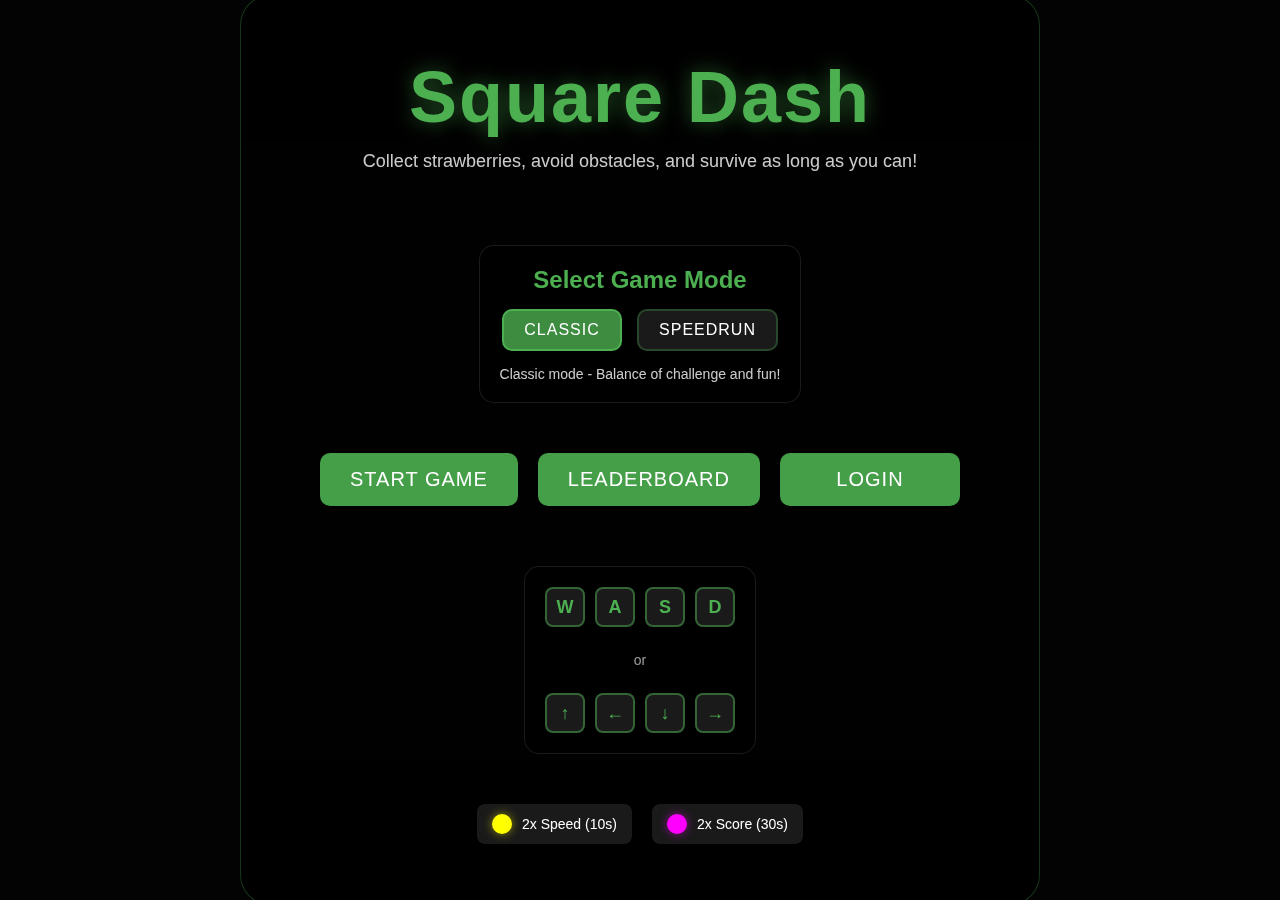
<file: index.html>
<!DOCTYPE html>
<html lang="en">
<head>
    <meta charset="UTF-8">
    <meta name="viewport" content="width=device-width, initial-scale=1.0">
    <title>Square Dash</title>
    <link rel="stylesheet" href="styles.css">
</head>
<body>
    <div id="game-container">
        <div id="menu-screen" class="screen active">
            <div class="menu-content">
                <div class="game-title">
                    <h1>Square Dash</h1>
                    <p>Collect strawberries, avoid obstacles, and survive as long as you can!</p>
                </div>
                <div class="game-modes">
                    <h3>Select Game Mode</h3>
                    <div class="mode-buttons">
                        <button class="mode-btn active" data-mode="classic">Classic</button>
                        <button class="mode-btn" data-mode="speedrun">Speedrun</button>
                    </div>
                    <p id="mode-description">Classic mode - Balance of challenge and fun!</p>
                </div>
                <div class="button-group">
                    <button id="start-btn">Start Game</button>
                    <button id="leaderboard-btn">Leaderboard</button>
                    <button id="login-menu-btn">Login</button>
                </div>
                <div class="controls-info">
                    <div class="controls-group">
                        <div class="control-key">W</div>
                        <div class="control-key">A</div>
                        <div class="control-key">S</div>
                        <div class="control-key">D</div>
                    </div>
                    <span>or</span>
                    <div class="controls-group">
                        <div class="control-key">↑</div>
                        <div class="control-key">←</div>
                        <div class="control-key">↓</div>
                        <div class="control-key">→</div>
                    </div>
                </div>
                <div class="power-up-info">
                    <div class="power-up-item power-up-speed">
                        <div class="power-up-icon"></div>
                        <span>2x Speed (10s)</span>
                    </div>
                    <div class="power-up-item power-up-multiplier">
                        <div class="power-up-icon"></div>
                        <span>2x Score (30s)</span>
                    </div>
                </div>
            </div>
        </div>
        
        <div id="game-screen" class="screen">
            <canvas id="gameCanvas"></canvas>
            <div id="game-ui">
                <div class="stats-container">
                    <div id="score">Score: <span id="score-value">0</span></div>
                    <div id="level">Level: <span id="level-value">1</span></div>
                </div>
            </div>
            <div class="power-up-timer" id="power-up-timer" style="display: none;">
            </div>
        </div>

        <div id="leaderboard-screen" class="screen">
            <h2>Leaderboard</h2>
            <div class="leaderboard-tabs">
                <button class="tab-btn active" data-tab="classic">Classic Mode</button>
                <button class="tab-btn" data-tab="speedrun">Speedrun Mode</button>
            </div>
            <div id="leaderboard-list"></div>
            <button id="back-to-menu-btn">Back to Menu</button>
        </div>

        <div id="game-over-screen" class="screen">
            <h2>Game Over</h2>
            <div id="final-score"></div>
            <div id="score-submission">
                <div id="not-logged-in" style="display: none;">
                    <p>Please log in to submit your score!</p>
                    <button id="login-to-submit">Login</button>
                </div>
                <div id="logged-in" style="display: none;">
                    <p>Submit your score as <span id="submit-username"></span></p>
                    <button id="submit-score-btn">Submit Score</button>
                </div>
            </div>
            <div class="button-group">
                <button id="restart-btn">Play Again</button>
                <button id="menu-btn">Main Menu</button>
            </div>
        </div>

        <div id="login-screen" class="screen">
            <div class="menu-content">
                <h2>Login</h2>
                <div class="auth-section">
                    <div id="login-form" class="auth-form">
                        <h3>Login</h3>
                        <input type="text" id="login-username" placeholder="Username">
                        <input type="password" id="login-password" placeholder="Password">
                        <button id="login-btn">Login</button>
                        <p>Don't have an account? <a href="#" id="show-register">Register</a></p>
                    </div>
                    <div id="register-form" class="auth-form" style="display: none;">
                        <h3>Register</h3>
                        <input type="text" id="register-username" placeholder="Username">
                        <input type="password" id="register-password" placeholder="Password">
                        <input type="password" id="register-confirm-password" placeholder="Confirm Password">
                        <button id="register-btn">Register</button>
                        <p>Already have an account? <a href="#" id="show-login">Login</a></p>
                    </div>
                    <div id="user-info" style="display: none;">
                        <h3>Welcome, <span id="current-username"></span>!</h3>
                        <button id="logout-btn">Logout</button>
                    </div>
                </div>
                <button id="back-to-menu-from-login">Back to Menu</button>
            </div>
        </div>
    </div>
    <script src="game.js"></script>
</body>
</html>
</file>
<file: styles.css>
* {
    margin: 0;
    padding: 0;
    box-sizing: border-box;
}

body {
    font-family: 'Arial', sans-serif;
    background: #1a1a1a;
    color: #ffffff;
    display: flex;
    justify-content: center;
    align-items: center;
    min-height: 100vh;
    overflow: hidden;
}

#game-container {
    position: relative;
    width: 800px;
    height: 600px;
    background: #2a2a2a;
    border-radius: 10px;
    overflow: hidden;
    transition: all 0.3s ease;
}

#game-container.fullscreen {
    width: 100vw;
    height: 100vh;
    border-radius: 0;
}

.screen {
    position: absolute;
    width: 100%;
    height: 100%;
    display: none;
    justify-content: center;
    align-items: center;
    flex-direction: column;
    gap: 20px;
}

.screen.active {
    display: flex;
}

#gameCanvas {
    background: #000000;
    display: block;
}

#game-screen {
    padding: 0;
}

#game-ui {
    position: fixed;
    top: 20px;
    right: 20px;
    font-size: 18px;
    color: white;
    z-index: 100;
    text-shadow: 2px 2px 4px rgba(0,0,0,0.5);
    background: rgba(0, 0, 0, 0.8);
    padding: 15px 20px;
    border-radius: 15px;
    backdrop-filter: blur(10px);
    display: flex;
    flex-direction: column;
    gap: 10px;
    border: 1px solid rgba(255, 255, 255, 0.1);
    min-width: 200px;
}

.stats-container {
    display: flex;
    justify-content: space-between;
    gap: 20px;
}

#score, #level {
    display: flex;
    align-items: center;
    gap: 8px;
    background: rgba(255, 255, 255, 0.1);
    padding: 8px 12px;
    border-radius: 8px;
}

#score-value, #level-value {
    font-weight: bold;
    color: #4CAF50;
    font-size: 20px;
}

.power-up-indicator {
    padding: 8px 12px;
    border-radius: 8px;
    font-size: 16px;
    font-weight: bold;
    text-align: center;
    animation: pulse 2s infinite;
}

.power-up-indicator.speed {
    background: rgba(255, 255, 0, 0.2);
    border: 1px solid #FFFF00;
    color: #FFFF00;
}

.power-up-indicator.multiplier {
    background: rgba(255, 0, 255, 0.2);
    border: 1px solid #FF00FF;
    color: #FF00FF;
}

@keyframes pulse {
    0% {
        transform: scale(1);
        opacity: 1;
    }
    50% {
        transform: scale(1.05);
        opacity: 0.8;
    }
    100% {
        transform: scale(1);
        opacity: 1;
    }
}

button {
    padding: 12px 24px;
    font-size: 18px;
    background: rgba(76, 175, 80, 0.9);
    color: white;
    border: none;
    border-radius: 8px;
    cursor: pointer;
    transition: all 0.3s ease;
    backdrop-filter: blur(5px);
    box-shadow: 0 4px 6px rgba(0, 0, 0, 0.1);
}

button:hover {
    transform: translateY(-2px);
    background: rgba(76, 175, 80, 1);
    box-shadow: 0 6px 12px rgba(0, 0, 0, 0.2);
}

h1 {
    font-size: 64px;
    color: #4CAF50;
    text-shadow: 0 0 20px rgba(76, 175, 80, 0.5);
    margin-bottom: 30px;
    font-weight: bold;
    letter-spacing: 2px;
}

h2 {
    font-size: 36px;
    color: #4CAF50;
    margin-bottom: 20px;
    text-shadow: 0 0 15px rgba(76, 175, 80, 0.5);
}

#leaderboard-screen {
    background: rgba(0, 0, 0, 0.95);
    backdrop-filter: blur(15px);
}

#leaderboard-screen h2 {
    font-size: 48px;
    margin-bottom: 30px;
    text-shadow: 0 0 20px rgba(76, 175, 80, 0.5);
    animation: glow 2s ease-in-out infinite alternate;
}

.leaderboard-tabs {
    display: flex;
    justify-content: center;
    gap: 20px;
    margin-bottom: 30px;
    background: rgba(0, 0, 0, 0.6);
    padding: 15px;
    border-radius: 15px;
    border: 1px solid rgba(76, 175, 80, 0.3);
}

.tab-btn {
    padding: 12px 30px;
    border: none;
    background: rgba(255, 255, 255, 0.1);
    color: white;
    cursor: pointer;
    border-radius: 8px;
    font-size: 18px;
    transition: all 0.3s ease;
    border: 2px solid transparent;
}

.tab-btn:hover {
    background: rgba(76, 175, 80, 0.2);
    transform: translateY(-2px);
}

.tab-btn.active {
    background: rgba(76, 175, 80, 0.8);
    border-color: #4CAF50;
    box-shadow: 0 0 15px rgba(76, 175, 80, 0.3);
}

#leaderboard-list {
    background: rgba(0, 0, 0, 0.8);
    padding: 30px;
    border-radius: 20px;
    width: 90%;
    max-width: 600px;
    max-height: 500px;
    overflow-y: auto;
    backdrop-filter: blur(10px);
    box-shadow: 0 8px 32px rgba(0, 0, 0, 0.3);
    border: 1px solid rgba(76, 175, 80, 0.2);
    scrollbar-width: thin;
    scrollbar-color: #4CAF50 rgba(0, 0, 0, 0.3);
}

#leaderboard-list::-webkit-scrollbar {
    width: 8px;
}

#leaderboard-list::-webkit-scrollbar-track {
    background: rgba(0, 0, 0, 0.3);
    border-radius: 4px;
}

#leaderboard-list::-webkit-scrollbar-thumb {
    background: #4CAF50;
    border-radius: 4px;
}

#leaderboard-list div {
    padding: 15px 20px;
    margin: 10px 0;
    border-radius: 12px;
    background: rgba(255, 255, 255, 0.05);
    transition: all 0.3s ease;
    display: flex;
    align-items: center;
    gap: 20px;
    border: 1px solid rgba(255, 255, 255, 0.1);
    animation: slideIn 0.5s ease-out;
}

@keyframes slideIn {
    from {
        opacity: 0;
        transform: translateX(-20px);
    }
    to {
        opacity: 1;
        transform: translateX(0);
    }
}

#leaderboard-list div:hover {
    background: rgba(76, 175, 80, 0.1);
    transform: translateX(5px);
    border-color: rgba(76, 175, 80, 0.3);
    box-shadow: 0 4px 15px rgba(0, 0, 0, 0.2);
}

.medal {
    width: 35px;
    height: 35px;
    border-radius: 50%;
    display: flex;
    align-items: center;
    justify-content: center;
    font-weight: bold;
    font-size: 16px;
    text-shadow: none;
    box-shadow: 0 4px 8px rgba(0, 0, 0, 0.2);
}

.medal-1 {
    background: linear-gradient(45deg, #FFD700, #FFA500);
    box-shadow: 0 0 15px rgba(255, 215, 0, 0.5);
    border: 2px solid #FFD700;
}

.medal-2 {
    background: linear-gradient(45deg, #C0C0C0, #E0E0E0);
    box-shadow: 0 0 15px rgba(192, 192, 192, 0.5);
    border: 2px solid #C0C0C0;
}

.medal-3 {
    background: linear-gradient(45deg, #CD7F32, #B87333);
    box-shadow: 0 0 15px rgba(205, 127, 50, 0.5);
    border: 2px solid #CD7F32;
}

#leaderboard-list span:not(.medal):not(.player-score) {
    font-size: 18px;
    color: rgba(255, 255, 255, 0.9);
}

.player-score {
    margin-left: auto;
    font-weight: bold;
    color: #4CAF50;
    font-size: 20px;
    text-shadow: 0 0 10px rgba(76, 175, 80, 0.3);
    background: rgba(76, 175, 80, 0.1);
    padding: 8px 15px;
    border-radius: 8px;
    border: 1px solid rgba(76, 175, 80, 0.3);
}

.no-scores {
    text-align: center;
    color: rgba(255, 255, 255, 0.6);
    font-size: 20px;
    padding: 40px;
    background: rgba(0, 0, 0, 0.3);
    border-radius: 15px;
    border: 1px dashed rgba(76, 175, 80, 0.3);
    animation: pulse 2s infinite;
}

@keyframes glow {
    from {
        text-shadow: 0 0 10px rgba(76, 175, 80, 0.5);
    }
    to {
        text-shadow: 0 0 20px rgba(76, 175, 80, 0.8);
    }
}

#back-to-menu-btn {
    margin-top: 30px;
    background: rgba(76, 175, 80, 0.8);
    padding: 15px 40px;
    font-size: 18px;
    border: 2px solid rgba(76, 175, 80, 0.5);
    box-shadow: 0 4px 15px rgba(0, 0, 0, 0.2);
}

#back-to-menu-btn:hover {
    background: rgba(76, 175, 80, 1);
    transform: translateY(-3px);
    box-shadow: 0 6px 20px rgba(76, 175, 80, 0.3);
}

#player-name {
    padding: 12px 20px;
    font-size: 16px;
    border: 2px solid rgba(76, 175, 80, 0.5);
    border-radius: 8px;
    width: 250px;
    margin-bottom: 15px;
    background: rgba(0, 0, 0, 0.6);
    color: white;
    transition: all 0.3s ease;
}

#player-name:focus {
    outline: none;
    border-color: #4CAF50;
    box-shadow: 0 0 10px rgba(76, 175, 80, 0.3);
}

#game-over-screen {
    background: rgba(0, 0, 0, 0.95);
    backdrop-filter: blur(15px);
}

#final-score {
    font-size: 32px;
    color: #4CAF50;
    margin-bottom: 30px;
    text-shadow: 0 0 15px rgba(76, 175, 80, 0.7);
    background: rgba(0, 0, 0, 0.5);
    padding: 15px 30px;
    border-radius: 15px;
    border: 1px solid rgba(76, 175, 80, 0.3);
}

.boost {
    position: absolute;
    animation: glow 1.5s ease-in-out infinite alternate;
}

@keyframes glow {
    from {
        filter: drop-shadow(0 0 5px rgba(255,255,255,0.8));
    }
    to {
        filter: drop-shadow(0 0 20px rgba(255,255,255,0.8));
    }
}

#menu-screen {
    background: rgba(0, 0, 0, 0.85);
    position: fixed;
    top: 0;
    left: 0;
    width: 100vw;
    height: 100vh;
    overflow: hidden;
    z-index: 1000;
}

.menu-content {
    position: relative;
    z-index: 2;
    display: flex;
    flex-direction: column;
    align-items: center;
    gap: 30px;
    padding: 60px;
    background: rgba(0, 0, 0, 0.7);
    border-radius: 30px;
    border: 1px solid rgba(76, 175, 80, 0.3);
    backdrop-filter: blur(10px);
    max-width: 800px;
    width: 90%;
}

.controls-info {
    margin-top: 30px;
    display: flex;
    flex-direction: column;
    align-items: center;
    gap: 15px;
    background: rgba(0, 0, 0, 0.6);
    padding: 20px;
    border-radius: 15px;
    border: 1px solid rgba(255, 255, 255, 0.1);
}

.controls-group {
    display: grid;
    grid-template-columns: repeat(4, 1fr);
    gap: 10px;
}

.control-key {
    width: 40px;
    height: 40px;
    background: rgba(255, 255, 255, 0.1);
    border: 2px solid rgba(76, 175, 80, 0.5);
    border-radius: 8px;
    display: flex;
    align-items: center;
    justify-content: center;
    font-size: 18px;
    font-weight: bold;
    color: #4CAF50;
    box-shadow: 0 2px 5px rgba(0, 0, 0, 0.2);
    transition: all 0.2s ease;
}

.control-key:hover {
    transform: translateY(-2px);
    border-color: #4CAF50;
    box-shadow: 0 0 15px rgba(76, 175, 80, 0.3);
}

.controls-info span {
    color: rgba(255, 255, 255, 0.6);
    font-size: 14px;
    margin: 10px 0;
}

.game-title {
    text-align: center;
    margin-bottom: 40px;
}

.game-title h1 {
    font-size: 72px;
    margin-bottom: 10px;
}

.game-title p {
    font-size: 18px;
    color: rgba(255, 255, 255, 0.8);
    max-width: 600px;
    line-height: 1.5;
}

.button-group {
    display: flex;
    gap: 20px;
}

button {
    min-width: 180px;
    padding: 15px 30px;
    font-size: 20px;
    letter-spacing: 1px;
    text-transform: uppercase;
    background: rgba(76, 175, 80, 0.9);
    color: white;
    border: none;
    border-radius: 10px;
    cursor: pointer;
    transition: all 0.3s ease;
    backdrop-filter: blur(5px);
    box-shadow: 0 4px 15px rgba(0, 0, 0, 0.2);
    position: relative;
    overflow: hidden;
}

button::before {
    content: '';
    position: absolute;
    top: 0;
    left: -100%;
    width: 100%;
    height: 100%;
    background: linear-gradient(
        90deg,
        transparent,
        rgba(255, 255, 255, 0.2),
        transparent
    );
    transition: 0.5s;
}

button:hover {
    transform: translateY(-3px);
    background: rgba(76, 175, 80, 1);
    box-shadow: 0 6px 20px rgba(76, 175, 80, 0.3);
}

button:hover::before {
    left: 100%;
}

.power-up-info {
    display: flex;
    gap: 20px;
    margin-top: 20px;
}

.power-up-item {
    display: flex;
    align-items: center;
    gap: 10px;
    background: rgba(255, 255, 255, 0.1);
    padding: 10px 15px;
    border-radius: 8px;
    font-size: 14px;
}

.power-up-icon {
    width: 20px;
    height: 20px;
    border-radius: 50%;
}

.power-up-speed .power-up-icon {
    background: #FFFF00;
    box-shadow: 0 0 10px rgba(255, 255, 0, 0.5);
}

.power-up-multiplier .power-up-icon {
    background: #FF00FF;
    box-shadow: 0 0 10px rgba(255, 0, 255, 0.5);
}

.power-up-timer {
    position: fixed;
    top: 10px;
    left: 50%;
    transform: translateX(-50%);
    background: rgba(0, 0, 0, 0.8);
    padding: 10px 20px;
    border-radius: 15px;
    display: flex;
    gap: 20px;
    backdrop-filter: blur(5px);
    border: 1px solid rgba(255, 255, 255, 0.1);
    z-index: 1000;
}

.timer-item {
    display: flex;
    align-items: center;
    gap: 10px;
    font-size: 16px;
    font-weight: bold;
}

.timer-item.speed {
    color: #FFFF00;
}

.timer-item.multiplier {
    color: #FF00FF;
}

.timer-icon {
    width: 12px;
    height: 12px;
    border-radius: 50%;
}

.timer-item.speed .timer-icon {
    background: #FFFF00;
    box-shadow: 0 0 10px rgba(255, 255, 0, 0.5);
}

.timer-item.multiplier .timer-icon {
    background: #FF00FF;
    box-shadow: 0 0 10px rgba(255, 0, 255, 0.5);
}

.game-modes {
    text-align: center;
    background: rgba(0, 0, 0, 0.6);
    padding: 20px;
    border-radius: 15px;
    border: 1px solid rgba(255, 255, 255, 0.1);
    margin-bottom: 20px;
}

.game-modes h3 {
    color: #4CAF50;
    margin-bottom: 15px;
    font-size: 24px;
}

.mode-buttons {
    display: flex;
    gap: 15px;
    justify-content: center;
    margin-bottom: 15px;
}

.mode-btn {
    min-width: 120px;
    padding: 10px 20px;
    font-size: 16px;
    background: rgba(255, 255, 255, 0.1);
    border: 2px solid rgba(76, 175, 80, 0.3);
    color: white;
    transition: all 0.3s ease;
}

.mode-btn:hover {
    background: rgba(76, 175, 80, 0.2);
    border-color: #4CAF50;
}

.mode-btn.active {
    background: rgba(76, 175, 80, 0.8);
    border-color: #4CAF50;
}

#mode-description {
    color: rgba(255, 255, 255, 0.8);
    font-size: 14px;
    margin-top: 10px;
}

.auth-section {
    background: rgba(0, 0, 0, 0.6);
    padding: 20px;
    border-radius: 15px;
    border: 1px solid rgba(255, 255, 255, 0.1);
    margin-bottom: 20px;
    width: 100%;
    max-width: 400px;
}

.auth-form {
    display: flex;
    flex-direction: column;
    gap: 15px;
}

.auth-form h3 {
    color: #4CAF50;
    margin-bottom: 10px;
    font-size: 24px;
    text-align: center;
}

.auth-form input {
    padding: 12px;
    border: 2px solid rgba(76, 175, 80, 0.3);
    border-radius: 8px;
    background: rgba(0, 0, 0, 0.6);
    color: white;
    font-size: 16px;
    transition: all 0.3s ease;
}

.auth-form input:focus {
    outline: none;
    border-color: #4CAF50;
    box-shadow: 0 0 10px rgba(76, 175, 80, 0.3);
}

.auth-form button {
    background: rgba(76, 175, 80, 0.9);
    color: white;
    padding: 12px;
    border: none;
    border-radius: 8px;
    font-size: 16px;
    cursor: pointer;
    transition: all 0.3s ease;
    min-width: auto;
}

.auth-form button:hover {
    background: rgba(76, 175, 80, 1);
    transform: translateY(-2px);
}

.auth-form p {
    text-align: center;
    color: rgba(255, 255, 255, 0.8);
    font-size: 14px;
}

.auth-form a {
    color: #4CAF50;
    text-decoration: none;
    transition: all 0.3s ease;
}

.auth-form a:hover {
    color: #45a049;
    text-decoration: underline;
}

#user-info {
    text-align: center;
}

#user-info h3 {
    color: #4CAF50;
    margin-bottom: 15px;
    font-size: 20px;
}

#logout-btn {
    background: rgba(255, 0, 0, 0.8);
    color: white;
    padding: 10px 20px;
    border: none;
    border-radius: 8px;
    cursor: pointer;
    transition: all 0.3s ease;
    min-width: auto;
}

#logout-btn:hover {
    background: rgba(255, 0, 0, 1);
    transform: translateY(-2px);
}

#login-menu-btn {
    background: rgba(76, 175, 80, 0.9);
    color: white;
    padding: 15px 30px;
    border: none;
    border-radius: 10px;
    cursor: pointer;
    transition: all 0.3s ease;
    min-width: 180px;
    font-size: 20px;
    letter-spacing: 1px;
    text-transform: uppercase;
}

#login-menu-btn:hover {
    background: rgba(76, 175, 80, 1);
    transform: translateY(-3px);
    box-shadow: 0 6px 20px rgba(76, 175, 80, 0.3);
}

#back-to-menu-from-login {
    margin-top: 20px;
    background: rgba(76, 175, 80, 0.8);
    padding: 15px 40px;
    font-size: 18px;
    border: 2px solid rgba(76, 175, 80, 0.5);
    box-shadow: 0 4px 15px rgba(0, 0, 0, 0.2);
}

#back-to-menu-from-login:hover {
    background: rgba(76, 175, 80, 1);
    transform: translateY(-3px);
    box-shadow: 0 6px 20px rgba(76, 175, 80, 0.3);
}

#score-submission {
    margin: 20px 0;
    text-align: center;
}

#not-logged-in, #logged-in {
    padding: 15px;
    background: rgba(0, 0, 0, 0.6);
    border-radius: 10px;
    border: 1px solid rgba(255, 255, 255, 0.1);
}

#not-logged-in p, #logged-in p {
    margin-bottom: 15px;
    color: rgba(255, 255, 255, 0.8);
}

#login-to-submit {
    background: rgba(76, 175, 80, 0.9);
    color: white;
    padding: 10px 20px;
    border: none;
    border-radius: 8px;
    cursor: pointer;
    transition: all 0.3s ease;
}

#login-to-submit:hover {
    background: rgba(76, 175, 80, 1);
    transform: translateY(-2px);
}
</file>
